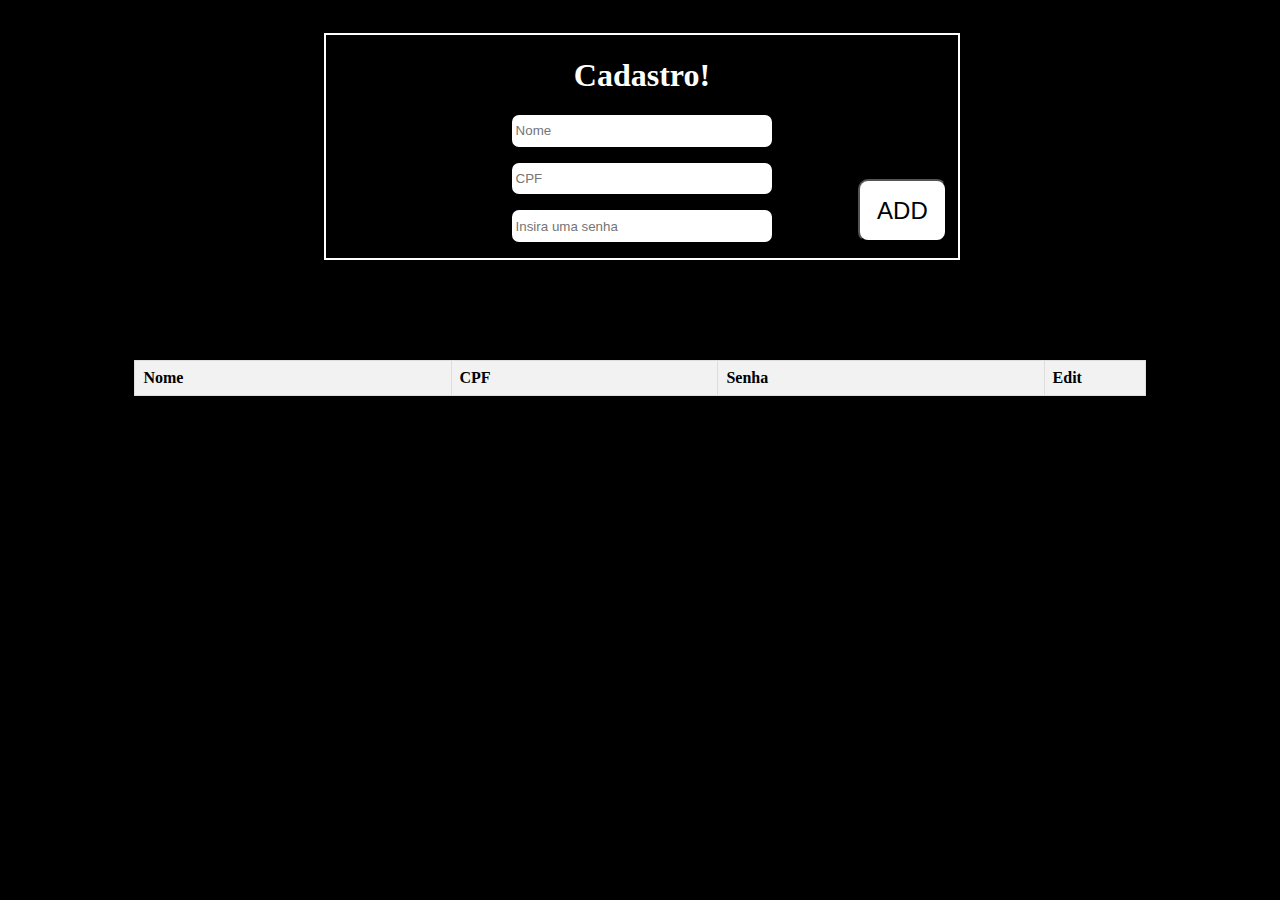
<file: evaluative-activite/index.html>
<!DOCTYPE html>
<html lang="en">
<head>
    <meta charset="UTF-8">
    <meta name="viewport" content="width=device-width, initial-scale=1.0">
    <link rel="stylesheet" href="style.css">
    <script src="script.js" defer></script>
    <title>Document</title>
</head>
<body>
    <div class="addInfo">
        <form data-js="form-element">
            <h1>Cadastro!</h1>
            <p>
            <input type="text" placeholder="Nome" class="usuario" id="nome">
            </p>
            <input type="text" placeholder="CPF" class="usuario" id="cpf">
            <p>
            <input type="text" placeholder="Insira uma senha" class="usuario" id="senha">
            </p>
    
            <input type="submit" value="ADD" class="add" id="add">
            </form>
    </div>
    <table>
        <thead>
            <tr>
                <th>Nome</th>
                <th>CPF</th>
                <th>Senha</th>
                <th class="edit">Edit</th>
            </tr>
        </thead>
        <tbody data-js="data-tabela">
        </tbody>
    </table>  
</body>
</html>
</file>
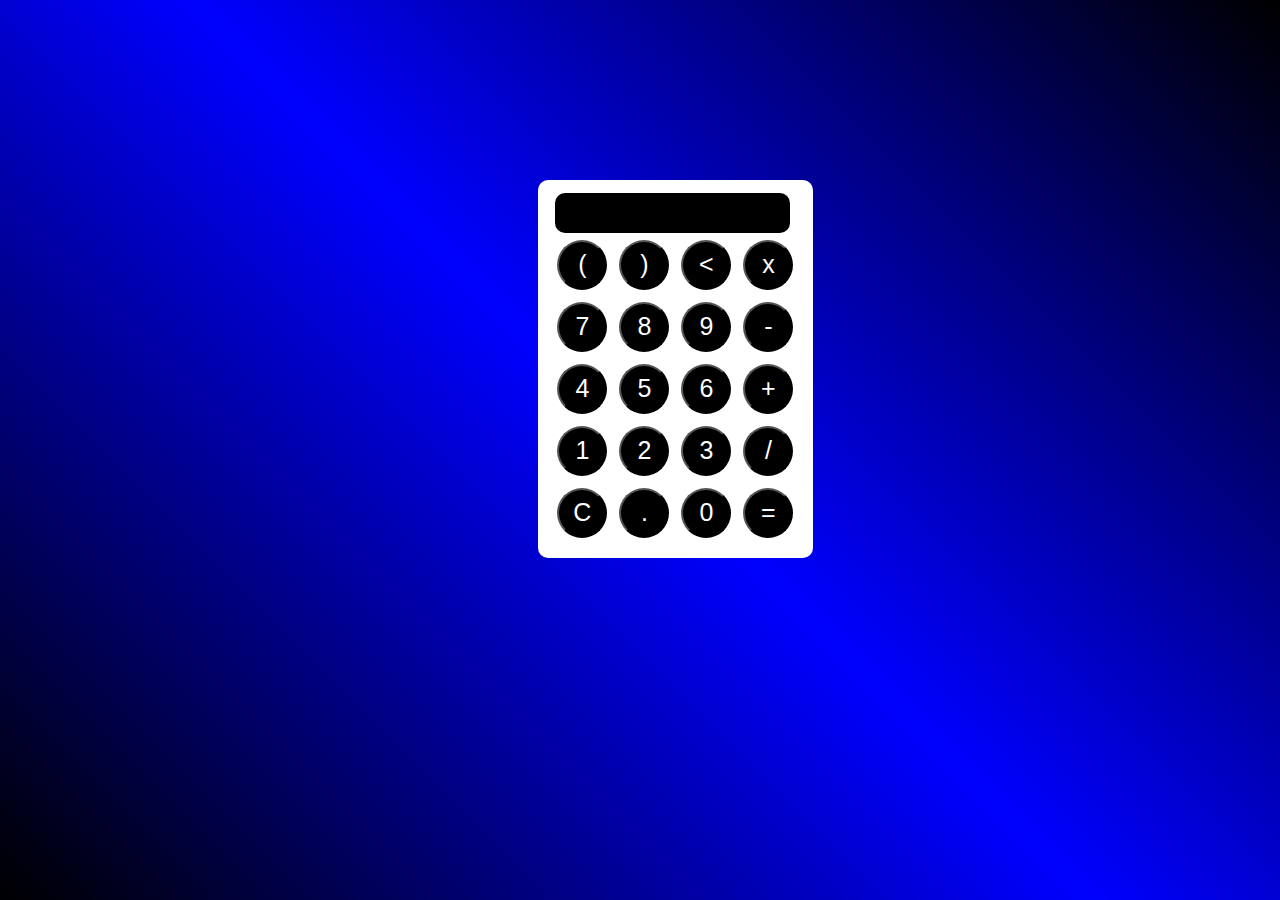
<file: Calculadora/calculadora.html>
<!DOCTYPE html>
<html lang="pt-br">
<head>
    <meta charset="UTF-8">
    <meta name="viewport" content="width=device-width, initial-scale=1.0">
    <title>Calculadora</title>
    <link rel="stylesheet" href="calc.css">
    <script src="main.js" defer></script>
</head>
<body>
    <div class="fundo">
        <div class="calculadora">
            <p id="resultado"></p>
            <table>
                <tr>
                    <td><button class="botao" onclick="insert('(')" >(</button></td>
                    <td><button class="botao" onclick="insert(')')">)</button></td>
                    <td><button class="botao" onclick="back()"><</button></td>
                    <td><button class="botao" onclick="insert('*')">x</button></td>
                </tr>
                <tr>
                    <td><button class="botao" onclick="insert('7')">7</button></td>
                    <td><button class="botao" onclick="insert('8')">8</button></td>
                    <td><button class="botao" onclick="insert('9')">9</button></td>
                    <td><button class="botao" onclick="insert('-')">-</button></td>
                </tr>
                <tr>
                    <td><button class="botao" onclick="insert('4')">4</button></td>
                    <td><button class="botao" onclick="insert('5')">5</button></td>
                    <td><button class="botao" onclick="insert('6')">6</button></td>
                    <td><button class="botao" onclick="insert('+')">+</button></td>
                </tr>
                <tr>
                    <td><button class="botao" onclick="insert('1')">1</button></td>
                    <td><button class="botao" onclick="insert('2')">2</button></td>
                    <td><button class="botao" onclick="insert('3')">3</button></td>
                    <td><button class="botao" onclick="insert('/')">/</button></td>
                </tr>
                <tr>
                    <td><button class="botao" onclick="clean()" >C</button></td>
                    <td><button class="botao" onclick="insert('.')">.</button></td>
                    <td><button class="botao" onclick="insert('0')">0</button></td>
                    <td><button class="botao" onclick="calcular()">=</button></td>
                </tr>
            </table>
        </div>
    </div>
</body>
</html>
</file>
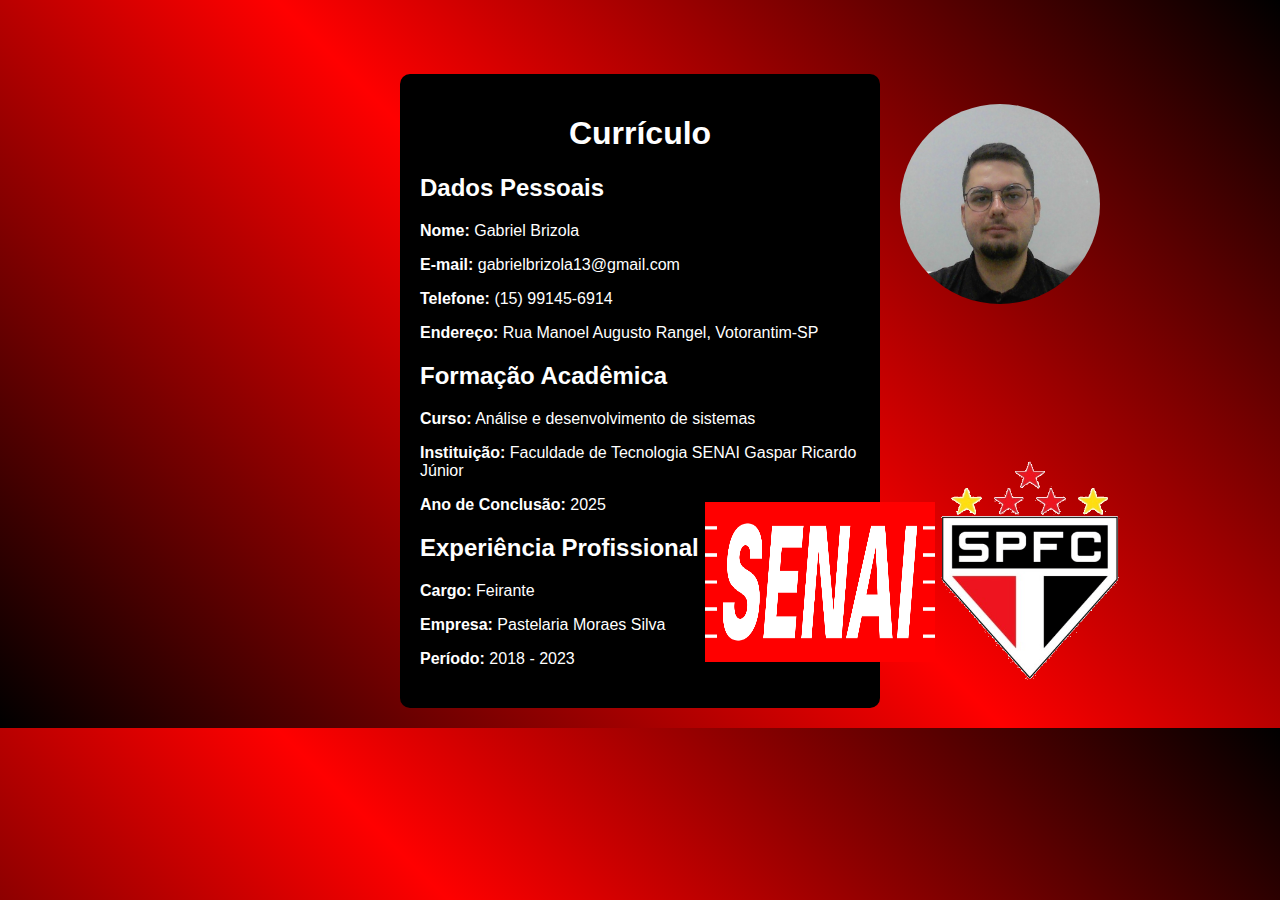
<file: Curriculo HTML/Curriculo.HTML.html>
<!DOCTYPE html>
<html lang="pt">
<head>
    <meta charset="UTF-8">
    <meta name="viewport" content="width=device-width, initial-scale=1.0">
    <title>Currículo</title>
    <link rel="stylesheet" href="curriculo.css">
</head>
<body>
    <img class="img"src="eu.jpg" alt="eu" >
    <img class="img2"src="SENAI.png" alt="senai" >
    <img class="img3"src="SP.png" alt="eu" >
    <div class="container">
        <header>
            <h1>Currículo</h1>
        </header>
        <div class="section">
            <h2>Dados Pessoais</h2>
            <p><strong>Nome:</strong> Gabriel Brizola</p>
            <p><strong>E-mail:</strong> gabrielbrizola13@gmail.com</p>
            <p><strong>Telefone:</strong> (15) 99145-6914</p>
            <p><strong>Endereço:</strong> Rua Manoel Augusto Rangel, Votorantim-SP</p>
        </div>
        <div class="section">
            <h2>Formação Acadêmica</h2>
            <p><strong>Curso:</strong> Análise e desenvolvimento de sistemas</p>
            <p><strong>Instituição:</strong> Faculdade de Tecnologia SENAI Gaspar Ricardo Júnior</p>
            <p><strong>Ano de Conclusão:</strong> 2025</p>
        </div>
        <div class="section">
            <h2>Experiência Profissional</h2>
            <p><strong>Cargo:</strong> Feirante</p>
            <p><strong>Empresa:</strong> Pastelaria Moraes Silva</p>
            <p><strong>Período:</strong> 2018 - 2023</p>
        </div>
    </div>
</body>
</html>
</file>
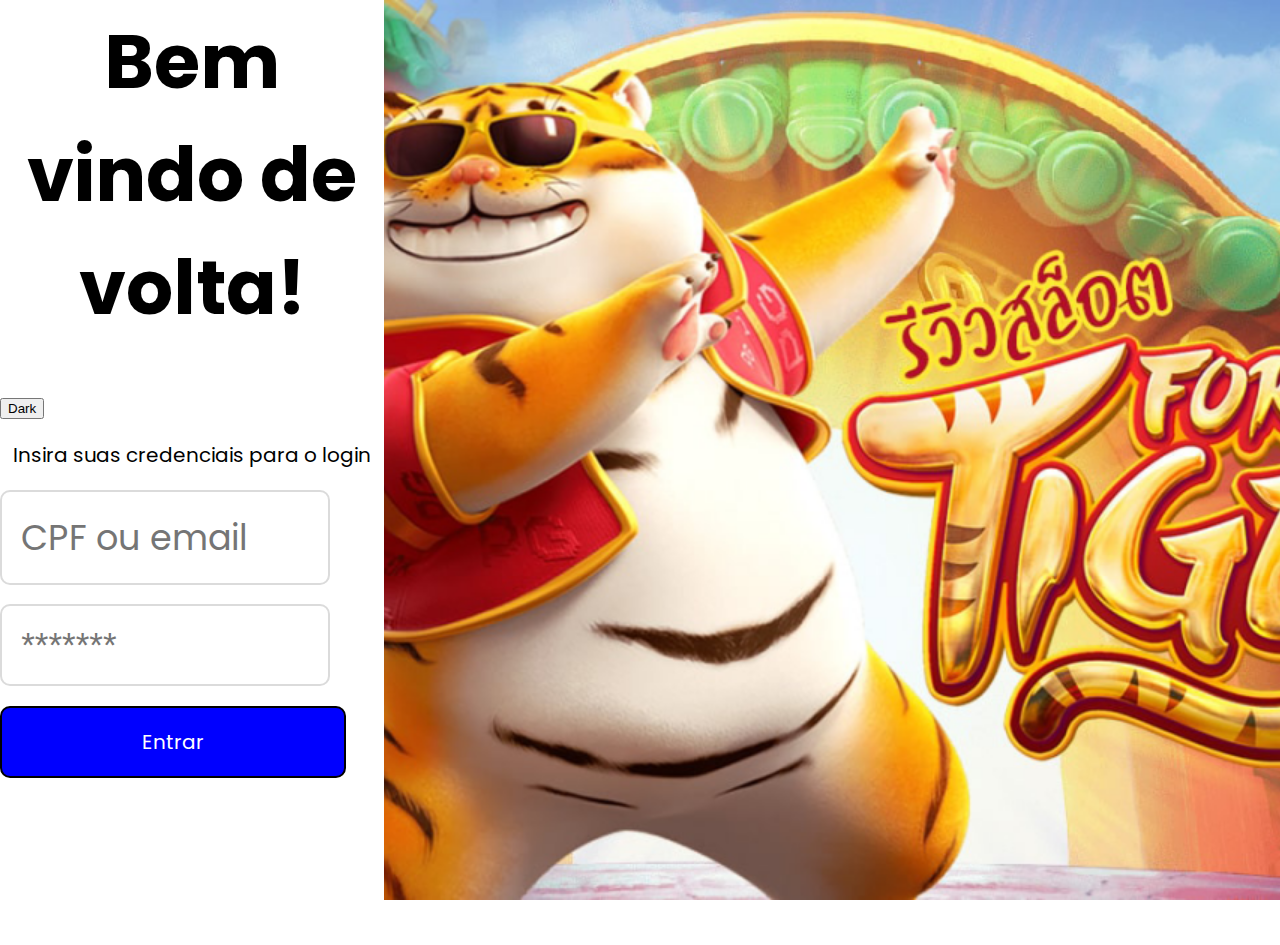
<file: site/aula.html>
<!DOCTYPE html>
<html lang="en">
<head>
    <meta charset="UTF-8">
    <meta name="viewport" content="width=device-width, initial-scale=1.0">
    <title>Meu login</title>
    <link rel="stylesheet" href="untitled-1.css">
    <script src="main.js" defer></script>
</head>
<body>
    <div class="Container">

        <div class="Login" id="divlogin">

            <form action="aula.html">

            <h1>Bem vindo de volta!</h1>

            <input type="button" value="Dark" class="BotaoNoturno" id="BotaoNoturno">

            <p>Insira suas credenciais para o login</p>


            <input type="text" placeholder="CPF ou email" class="Usuario" id="usuario">
            <input type="password" placeholder="*******" class="Senha" id="senha">

            <input type="submit" value="Entrar" class="Enviar" id="enviar">


            </form>

        </div>

    
        <div class="Figura">
            <img src="tela background.webp" alt="Capa">

        </div>


    </div>
</body>
</html>
</file>
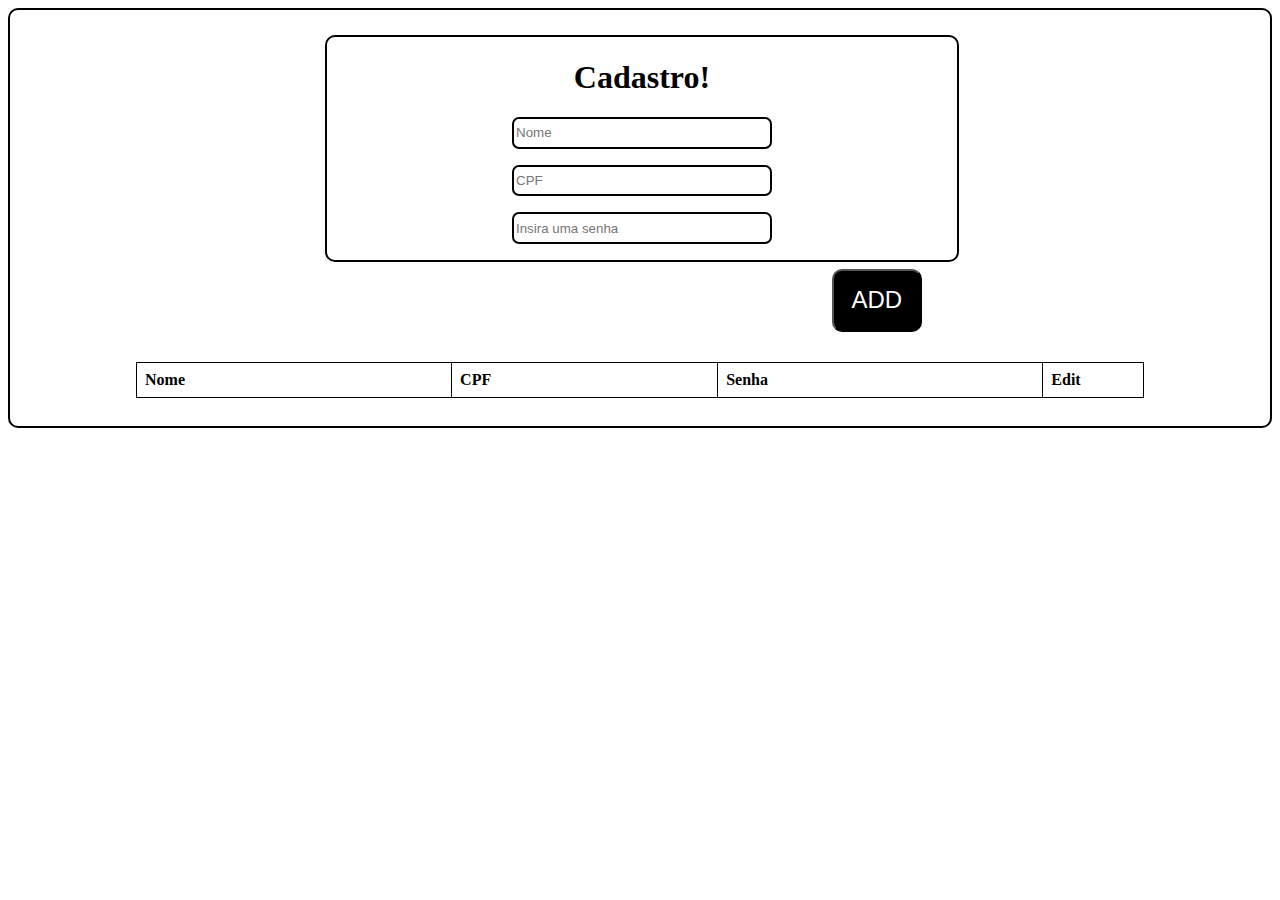
<file: atividade/DOM/dom.html>
<!DOCTYPE html>
<html lang="en">
<head>
    <meta charset="UTF-8">
    <meta name="viewport" content="width=device-width, initial-scale=1.0">
    <link rel="stylesheet" href="style.css">
    <script src="script.js" defer></script>
    <title>Document</title>
</head>
<body>
    <div class="addInfo">
        <form data-js="form-element">
            <h1>Cadastro!</h1>
            <p>
            <input type="text" placeholder="Nome" class="usuario" id="nome">
            </p>
            <input type="text" placeholder="CPF" class="usuario" id="cpf">
            <p>
            <input type="text" placeholder="Insira uma senha" class="usuario" id="senha">
            </p>
    
            <input type="submit" value="ADD" class="add" id="add">
            </form>
    </div>
    <table>
        <thead>
            <tr>
                <th>Nome</th>
                <th>CPF</th>
                <th>Senha</th>
                <th class="edit">Edit</th>
            </tr>
        </thead>
        <tbody data-js="data-tabela">       
        </tbody>
    </table>  
</body>
</html>
</file>
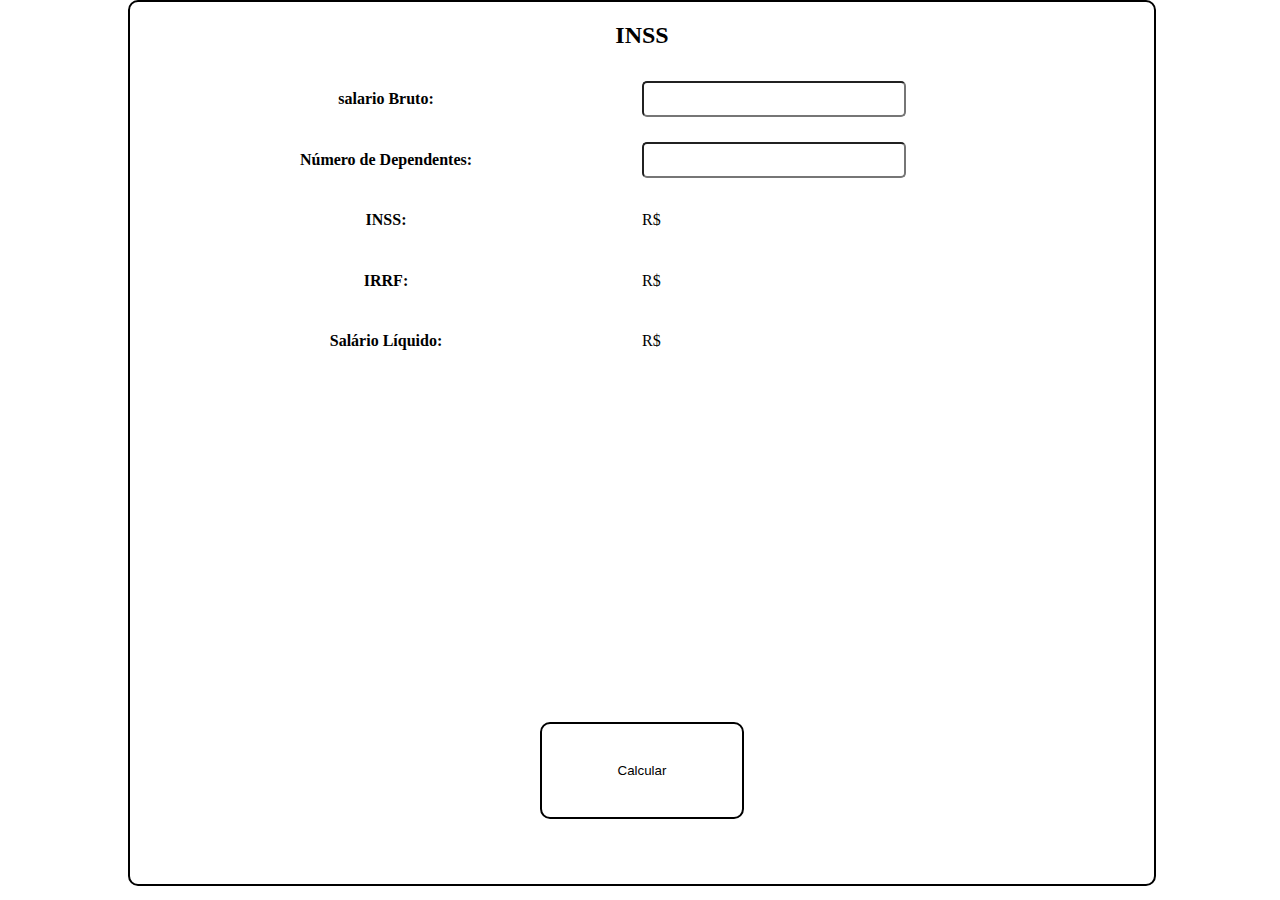
<file: atividade/INSS/inss.html>
<!DOCTYPE html>
<html lang="pt-BR">
<head>
    <meta charset="UTF-8">
    <meta name="viewport" content="width=device-width, initial-scale=1.0">
    <title>Calculadoras</title>
    <link rel="stylesheet" href="styleinss.css">
    <script src="main.js" defer></script>
</head>
<body>
        <div class="main">
            <h2>INSS</h2>
                <span>
                    <h4>salario Bruto:</h4>
                    <input type="text" class="input" id="salarioBruto">
                </span>
                <span>
                    <h4>Número de Dependentes:</h4>
                    <input type="text" class="input" id="dependentes">
                </span>
                <span>
                    <h4>INSS:</h3>
                    R$
                    <div type="text" class="output" id="inss"> </div>
                </span>
                <span>
                    <h4>IRRF:</h3>
                    R$
                    <div type="text" class="output" id="irrf"> </div>
                </span>
                <span>
                    <h4>Salário Líquido:</h3>
                    R$
                    <div type="text" class="output" id="resultado"> </div>
                </span>

                
            
            <input type="submit" value="Calcular" class="calcular" id="calcular">
        </div>
    </div>
</body>
</html>
</file>
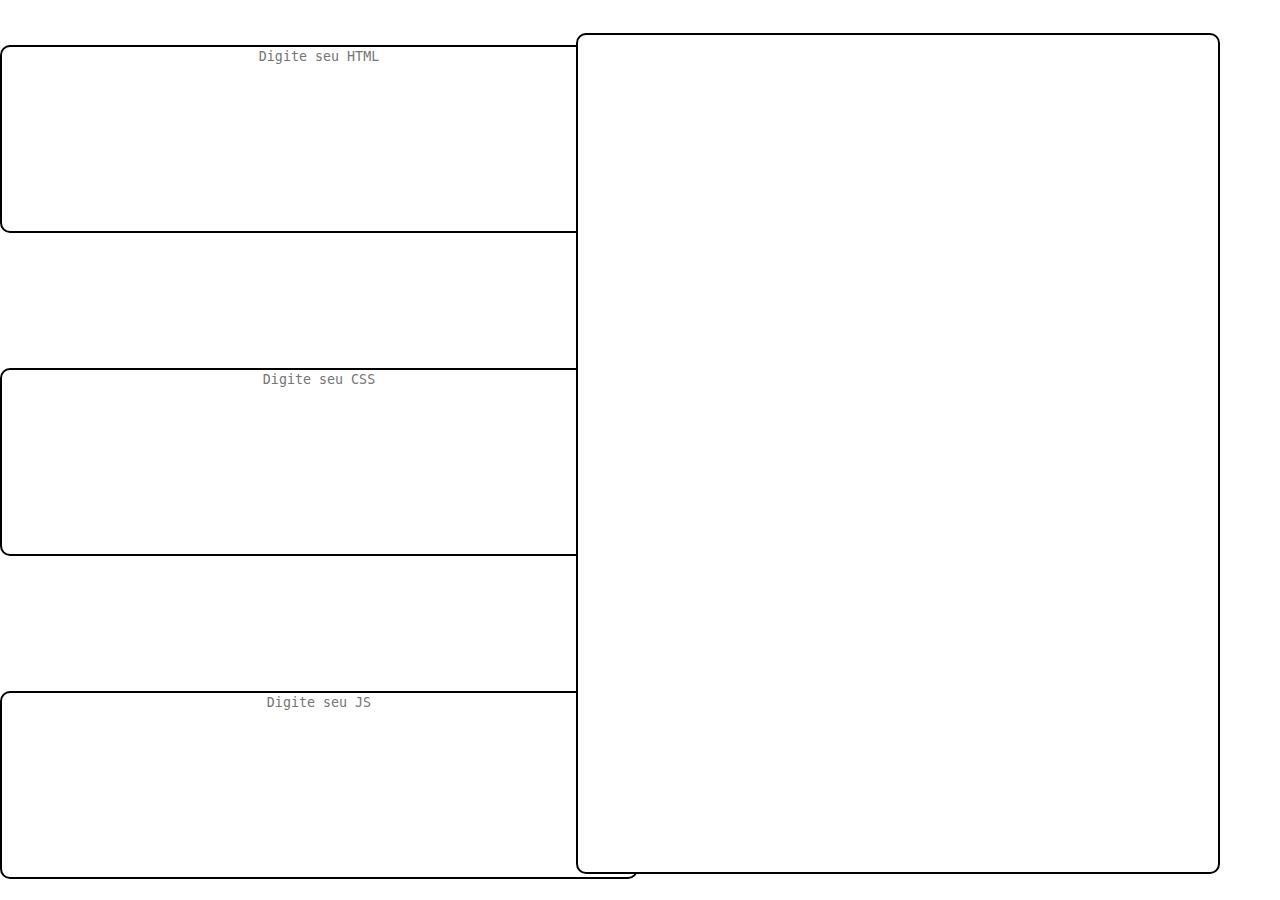
<file: atividade/scripts/scripts.html>
<!DOCTYPE html>
<html lang="pt-BR">
<head>
    <meta charset="UTF-8">
    <meta name="viewport" content="width=device-width, initial-scale=1.0">
    <title>Script</title>
    <link rel="stylesheet" href="style.css">
    <script src="main.js" defer></script>
</head>
<body>
    <div class="editor">
        <div class="quadrado">
            <textarea class="html" id="html_input" placeholder="Digite seu HTML"></textarea>
        
            <textarea class="css" id="css_input" placeholder="Digite seu CSS"></textarea>
        
            <textarea class="js" id="js_input" placeholder="Digite seu JS"></textarea>
                
            <div class="resultado" id="resultado_output">
                
            </div>
        </div>
    </div>
</body>
</html>
</file>
<file: evaluative-activite/style.css>
body{
    background-color: black;
    display: flex;
    flex-direction: column;
}
h1{
    color:white;
}

table {
    margin-left: auto;
    margin-right: auto;
    width: 80%;
    border-collapse: collapse;
    height: 5vw;
    
}
th, td {
    border: 1px solid #dddddd; 
    text-align: left;
    padding: 8px;
}
td{
    color: white;
}
th {
    background-color: #f2f2f2;
}

.addInfo{
    margin-top: 2%;
    width: 50%;
    margin-left: 25%;
    align-items: center;
    text-align: center;
    border: 2px solid white;
    margin-bottom: 100px;

}
.usuario{
    width: 40%;
    border-radius: 7px;
    border: 2px solid white;
    height: 2vw;
}
.add{
    width: 7%;
    height: 7%;
    position: absolute;
    top: 14vw; 
    left: 67vw;
    cursor: pointer;
    color: black;
    background-color: white;
    border-radius: 10px;
    font-size: 24px; 
}

.edit{
    width: 10%;
}
.botao{
    width: 35px;               
    height: 35px;              
    border-radius: 50%;      
    border: 2px solid white;   
    background-color: white; 
    color: black;            
    font-size: 24px;           
    cursor: pointer;
    margin: 5px
}
</file>
<file: Calculadora/calc.css>
*{
    margin: 0;
    padding: 0;
}

.fundo{
    background-image: linear-gradient(45deg,black,blue,black);
    height: 100vh;
    color: rgb(0, 0, 0);
    font-family: 'Franklin Gothic Medium', 'Arial Narrow', Arial, sans-serif;
    text-align: center;
}
.calculadora{
    position: absolute;
    background-color: #ffff;
    top: 20%;
    left: 42%;
    padding: 1%;
    border-radius: 10px;
}
.botao{
    width: 50px;
    height: 50px;
    font-size: 25px;
    margin: 5px;
    cursor: pointer;
    background-color: black;
    color: white;
    border-radius: 30px;
}
.botao:hover{
    background-color: rgb(57, 55, 55);
}
#resultado{
    margin-left: 5px;
    width: 225px;
    height: 30px;
    background-color: rgb(0, 0, 0);
    color: #ffff;
    font-size: 25px;
    text-align: right;
    padding: 5px;
    border-radius: 10px;
}

#resultado2{
    margin-left: 5px;
    width: 225px;
    height: 30px;
    background-color: rgb(0, 0, 0);
    color: #ffff;
    font-size: 25px;
    text-align: right;
    padding: 5px;
    border-radius: 10px 10px 0 0;
}
</file>
<file: Curriculo HTML/curriculo.css>
body {
    font-family: Arial;
    background-image: linear-gradient(45deg,black,red,black);
    color: #333;
    margin: 0;
    padding: 0;
}
.container {
    max-width: 800px;
    margin: 20px 400px;
    background-color: black;
    padding: 20px;
    border-radius: 10px;
    color: white;
}
header {
    text-align: center;
    margin-bottom: 20px;
}
.section {
    margin-bottom: 20px;
}
.img2{
    width: 230px;
    height: 160px;
    margin-top: 300px;
    margin-bottom: -630px;
    margin-left: 705px;
}
.img{
    width: 200px;
    height: 200px;
    margin-top: 100px;
    margin-left: 900px;
    margin-bottom: -290px;
    border-radius: 50%;
    overflow: hidden;
}
.img3{
    width: 180px;
    height: 220px;
    margin-top: 300px;
    margin-bottom: -630px;
    margin-left: 940px;

}
</file>
<file: site/untitled-1.css>
@import url('https://fonts.googleapis.com/css2?family=Comic+Neue:ital,wght@0,300;0,400;0,700;1,300;1,400;1,700&family=Poppins:ital,wght@0,100;0,200;0,300;0,400;0,500;0,600;0,700;0,800;0,900;1,100;1,200;1,300;1,400;1,500;1,600;1,700;1,800;1,900&display=swap');

.LoginNoturno{
    width: 30vw;
    height: 110%;
    display: flex;
    flex-direction: column;
    align-items: center;
    background-color: black;
    color: white;

}

.LoginNoturno h1{
    font-size: 75px;
    text-align: center;
    color: white;
}

.Login{
    width: 30vw;
    height: 110%;
    display: flex;
    flex-direction: column;
    align-items: center;
}

.Login h1{
    font-size: 75px;
    text-align: center;
}
.Login p{
    font-size: 20px;
    text-align: center;
}
.Usuario{
    font-size: 35px;
    width: 75%;
    margin-bottom: 5%;
    padding: 5%;
    border-radius: 10px;
    outline: none;
    border-color: #dbdbdb;
    border-style: solid;
    cursor: text;
    font-family: Poppins;

}

.Usuario:focus{
    border-color: blue;
}

.Senha{
    font-size: 35px;
    width: 75%;
    margin-bottom: 5%;
    padding: 5%;
    border-radius: 10px;
    outline: none;
    border-color: #dbdbdb;
    border-style: solid;
    cursor: text;
}
.Senha:focus{
    border-color: blue;
}

.Enviar{
    width: 90%;
    font-size: 20px;
    padding: 5%;
    background-color: blue;
    border-radius: 10px;
    outline: none;
    border-style: solid;
    border-color: black;
    color: white;
    cursor: pointer;
    font-family: Poppins;

}
.Enviar:hover{
    background-color: rgba(0, 0, 255, 0.829);
    color: rgba(0, 0, 0, 0.442);
    border-color: #dbdbdb;
}

.Figura img{
    width: 100%;
    height: 100%;
    object-fit: cover;
}
.Figura{
    width: 70vw;
    height: 100%;

}

.Container{
    display: flex;
    align-items: center;
    height: 100vh;
}

body{
    margin: 0;
    padding: 0;
    font-family: Poppins;
}
</file>
<file: atividade/DOM/style.css>
body{
    border: 2px solid black;
    background-color: white;
    display: flex;
    flex-direction: column;
    border-radius: 10px;
}
h1{
    color:black;
}

table {
    margin-left: auto;
    margin-right: auto;
    width: 80%;
    border-collapse: collapse;
    height: 5vw;
    
}
th, td {
    border: 1px solid black; 
    text-align: left;
    padding: 8px;
}
td{
    color: black;
}
th {
    background-color: white;
}

.addInfo{
    margin-top: 2%;
    width: 50%;
    margin-left: 25%;
    align-items: center;
    text-align: center;
    border: 2px solid black;
    border-radius: 10px;
    margin-bottom: 100px;

}
.usuario{
    width: 40%;
    border-radius: 7px;
    border: 2px solid black;
    height: 2vw;
}
.add{
    width: 7%;
    height: 7%;
    position: absolute;
    top: 21vw; 
    left: 65vw;
    cursor: pointer;
    color: white;
    background-color: black;
    border-radius: 10px;
    font-size: 24px; 
}

.edit{
    width: 10%;
}
.botao{
    width: 35px;               
    height: 35px;              
    border-radius: 50%;      
    border: 2px solid black;
    background-color: black;
    color: white;            
    font-size: 24px;           
    cursor: pointer;
    margin: 5px
}
</file>
<file: atividade/INSS/styleinss.css>
body{
    margin: 0;
    padding: 0;
}

.main{
    color: black;
    border: 2px solid black;
    background-color: white;
    text-align: center;
    position: absolute;
    left: 10%;
    height: 98vh;
    width: 80%;
    margin: 0;
    border-radius: 10px;
}

.calcular{
    position: absolute;
    top: 80vh;
    height: 11%;
    margin-top: 0;
    color: black;
    background-color:white;
    width: 20%;
    left: 40%;
    border: 2px solid black;
    border-radius: 10px;
    cursor: pointer;
}

.calcular:hover{
    color: white;
    background-color:black;
    border: 2px solid white;
}
.input{
    position: relative;
    width: 25%;
    height: 30px;
    border-radius: 5px;
}

.output{
    position: relative;
    width: 25%;
    display: flex;
    justify-content: flex-start;
    align-items: center;
}

#resultado{
    text-align: center;
}

h4{
    width: 50%;
}

span{
    display: flex;
    align-items: center;
}
</file>
<file: atividade/scripts/style.css>
body{
    padding: 0;
    margin: 0;
}

.quadrado{
    height: 100vh;
}

.html{
    border-radius: 10px;
    border: 2px solid black;
    display: flex;
    text-align: center;
    background-color: white;
    color: black;
    top: 5vh;
    position: relative;
    width: 70vh;
    height: 20vh;
    resize: none;
}

.css{
    border-radius: 10px;
    border: 2px solid black;
    display: flex;
    text-align: center;
    background-color: white;
    position: relative;
    top: 20vh;
    height: 20vh;
    width: 70vh;
    resize: none;
}

.js{
    border-radius: 10px;
    border: 2px solid black;
    display: flex;
    text-align: center;
    background-color: white;
    position: relative;
    top: 35vh;
    height: 20vh;
    width: 70vh; 
    resize: none;
}

.resultado{
    border-radius: 10px;
    display: flex;
    justify-content: center;
    border: 2px solid black;
    background-color: white;
    color: black;
    margin-top: 17vh;
    position: relative;
    left: 45vw;
    bottom: 76vh;
    height: 93vh;
    width: 50vw; 
}
</file>
